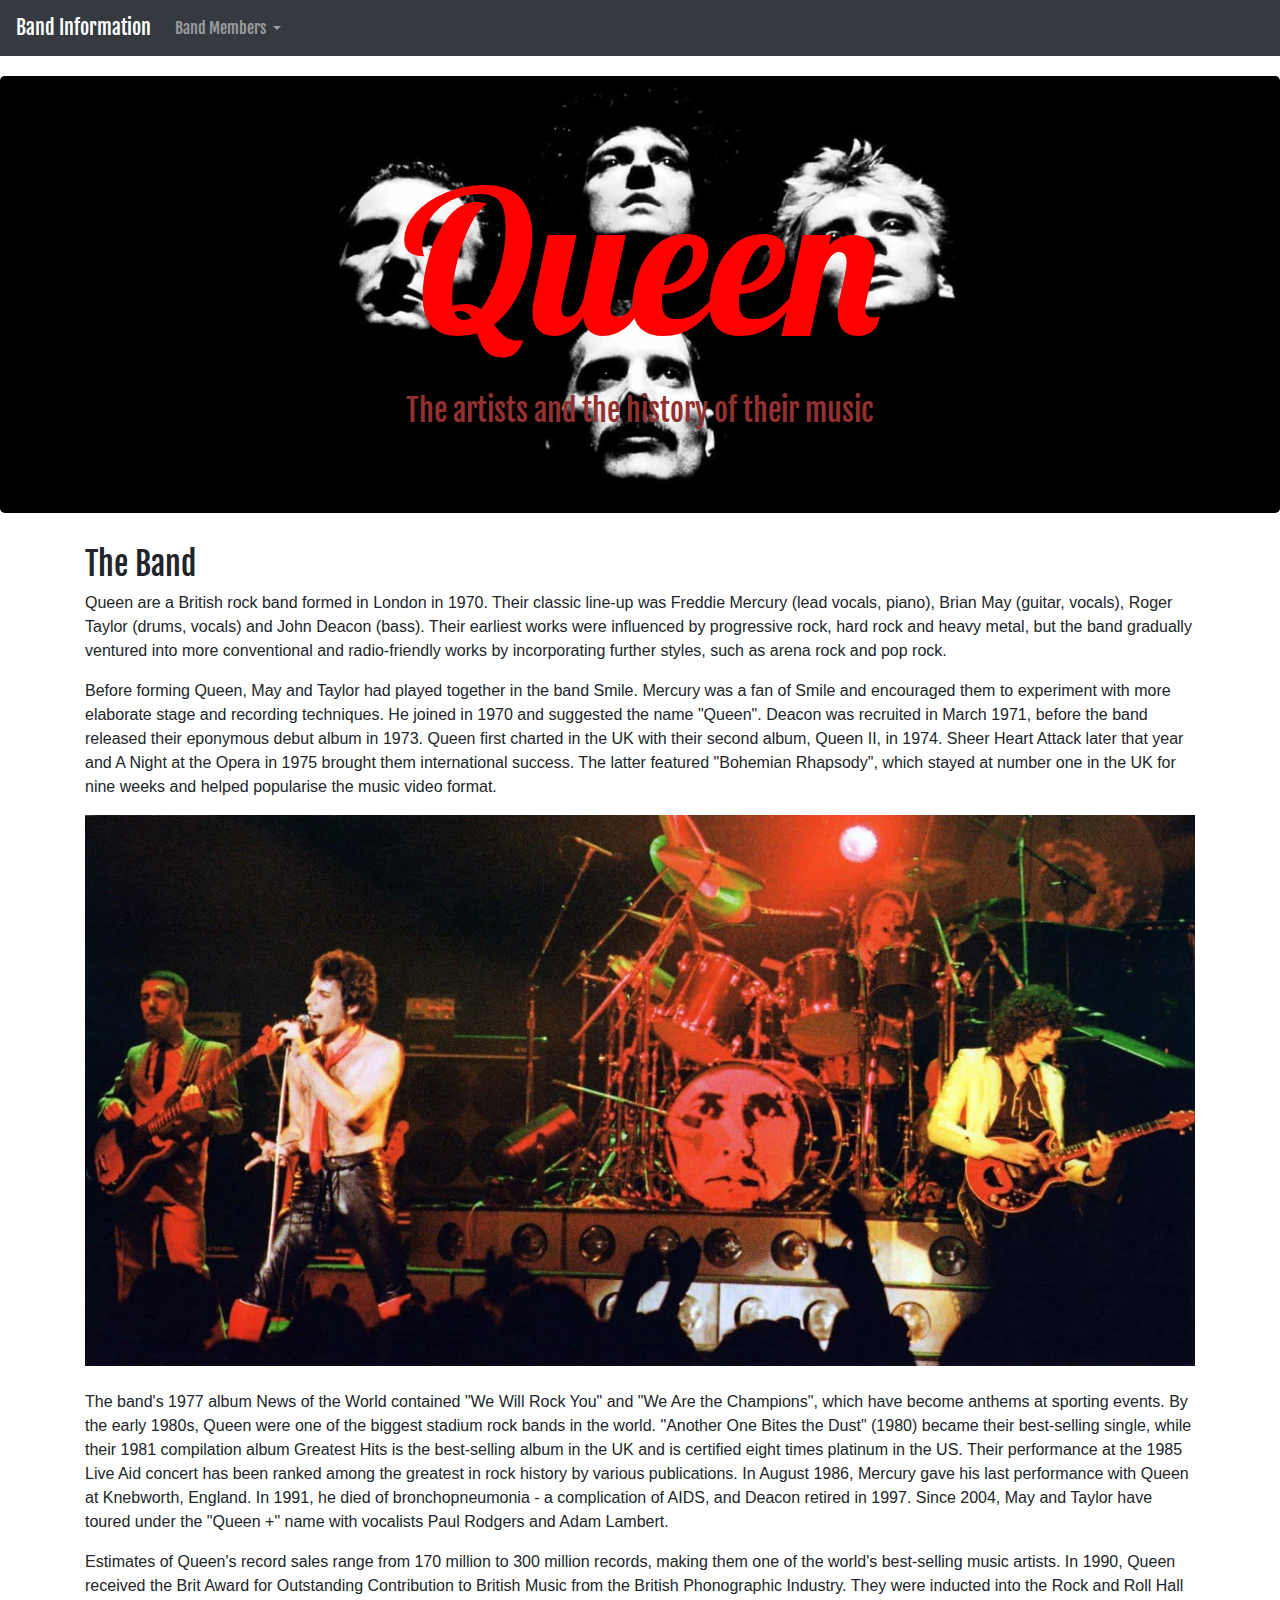
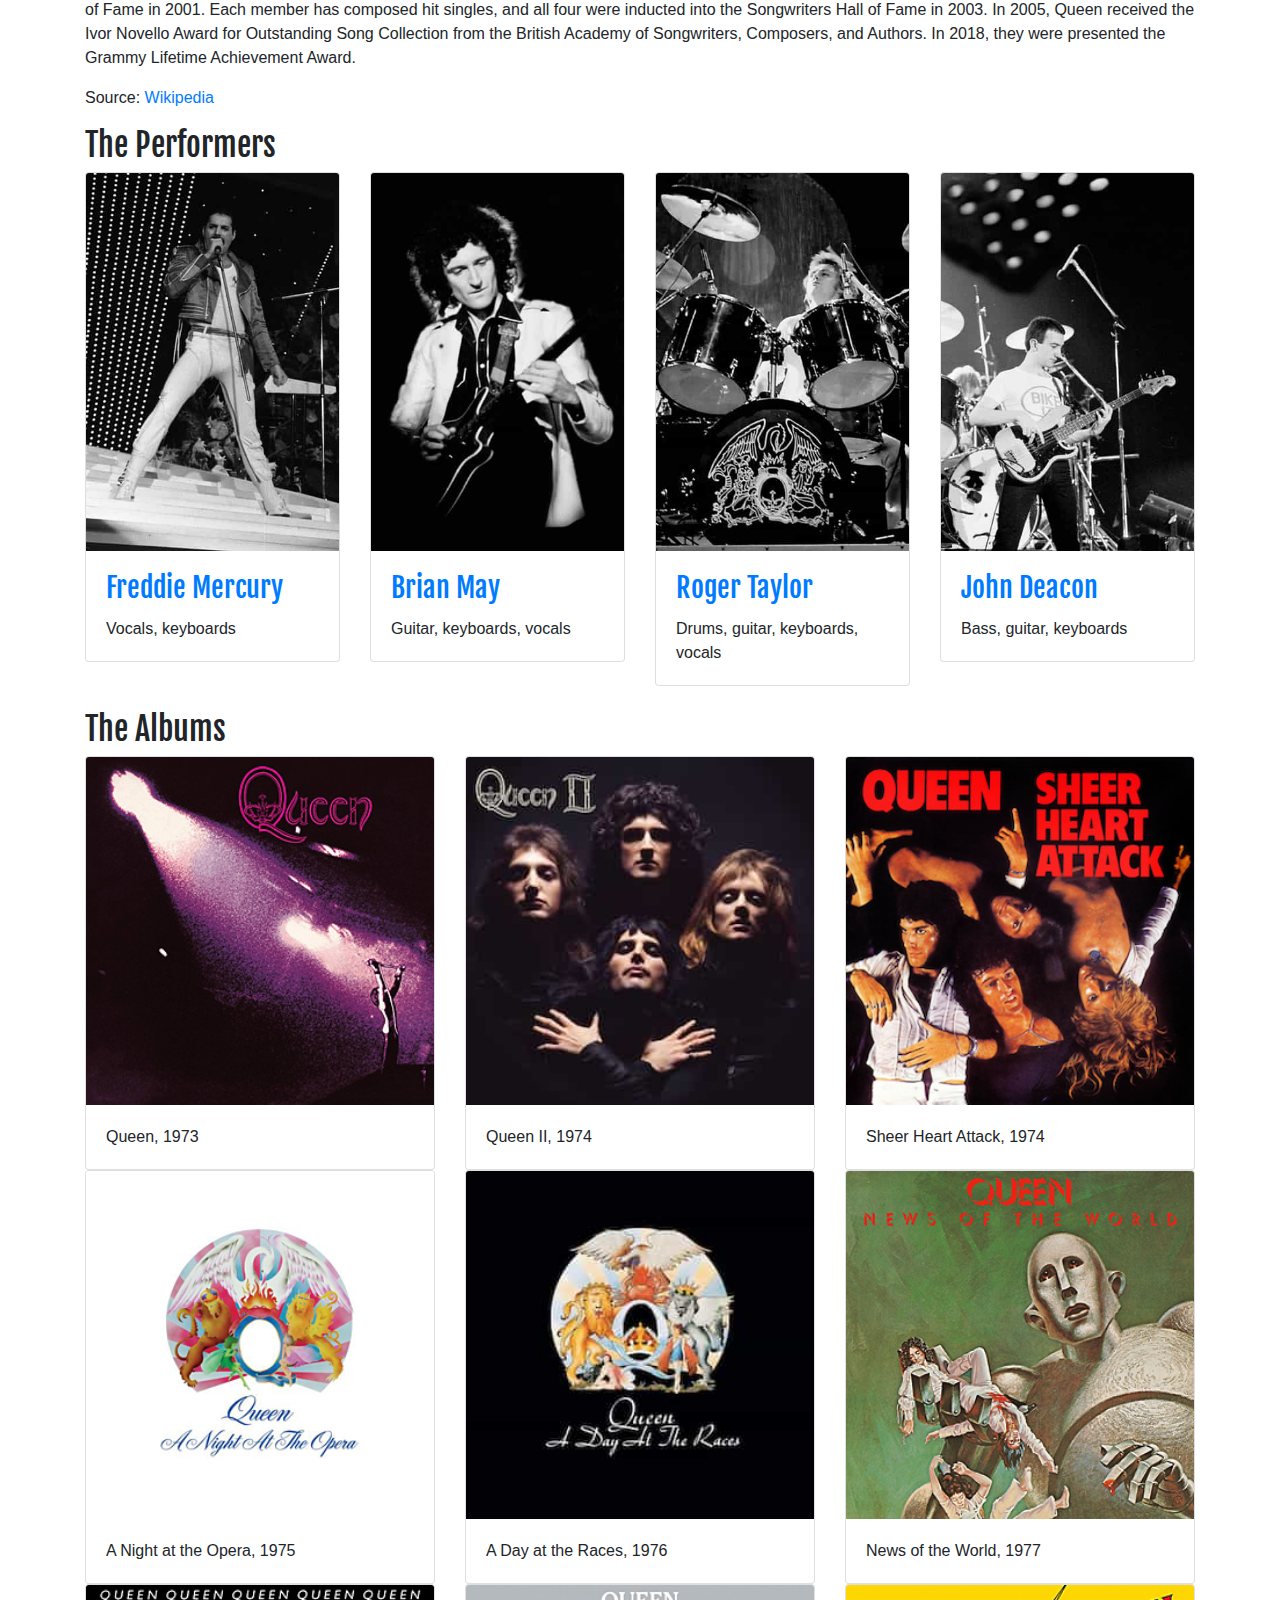
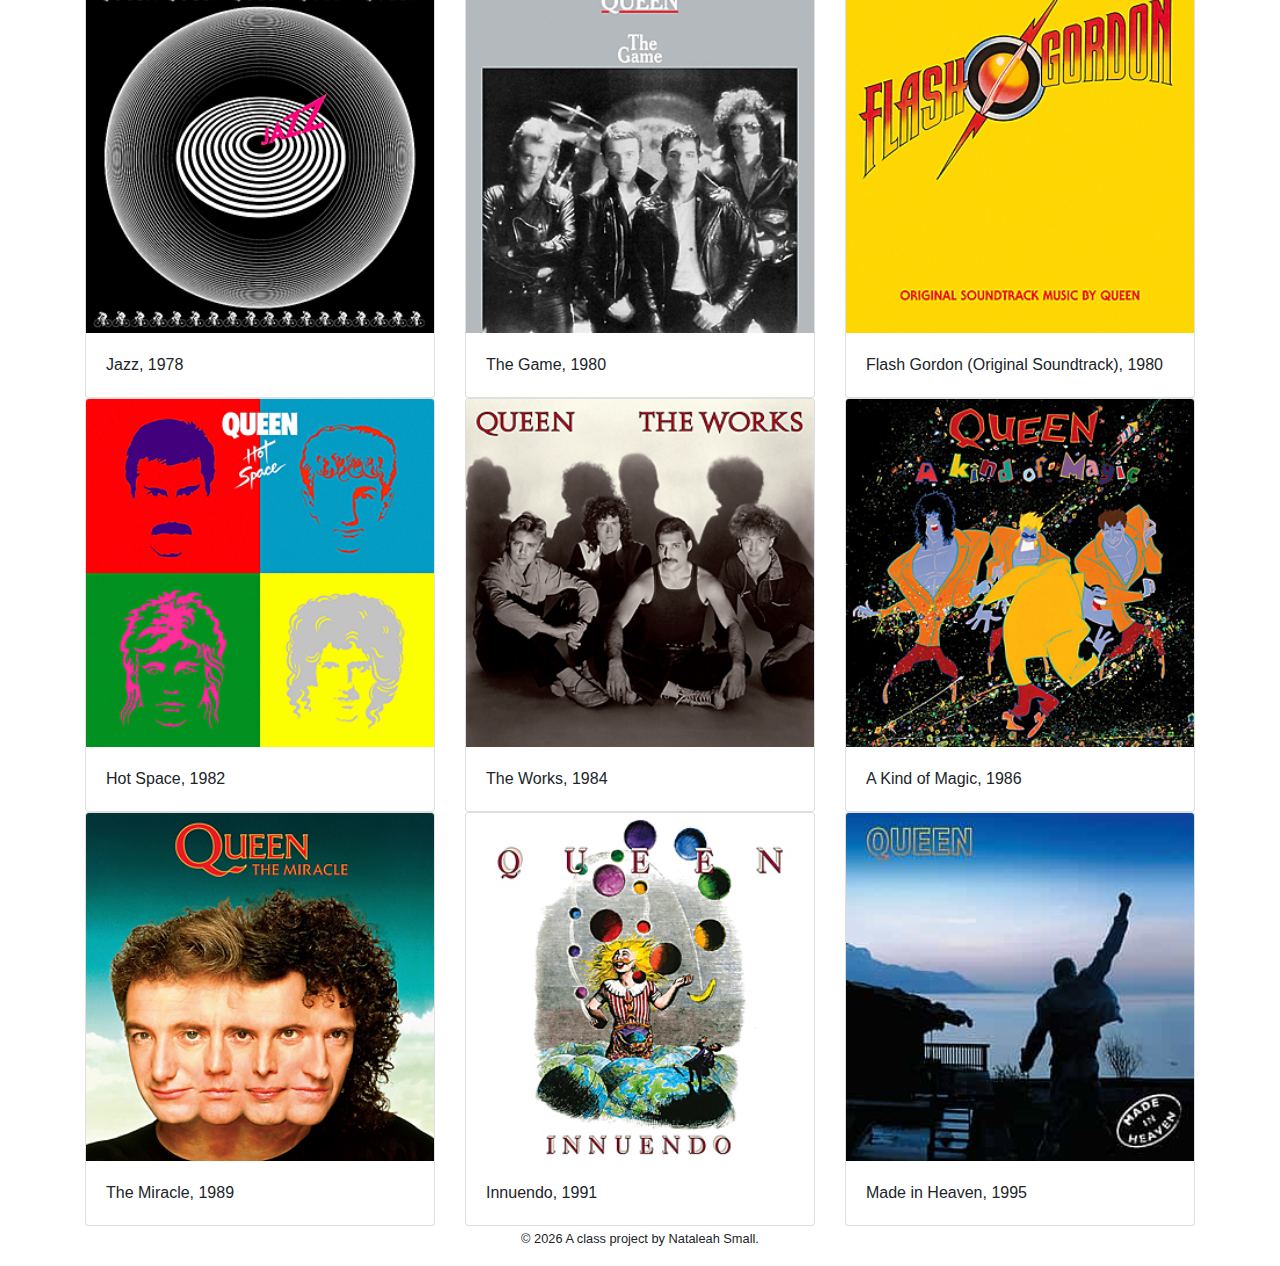
<file: docs/index.html>
<!doctype html>
<html lang="en">
<!-- A Intro to Coding for Journalists class project -->
<head>
  <title>Queen | Queen</title>
  <meta name="description" content="The artists and the history of their music">
  <meta charset="utf-8">
  <meta http-equiv="X-UA-Compatible" content="IE=edge" />
  <meta name="viewport" content="width=device-width, initial-scale=1, maximum-scale=1">
  <link rel="stylesheet" href="css/main.css">
</head>
<body>
  <nav class="navbar navbar-expand-lg navbar-dark bg-dark">
  <a class="navbar-brand" href="index.html">Band Information</a>
  <button class="navbar-toggler" type="button" data-toggle="collapse" data-target="#navbarNavDropdown" aria-controls="navbarNavDropdown" aria-expanded="false" aria-label="Toggle navigation">
    <span class="navbar-toggler-icon"></span>
  </button>
  <div class="collapse navbar-collapse" id="navbarNavDropdown">
    <ul class="navbar-nav">
      <li class="nav-item dropdown">
        <a class="nav-link dropdown-toggle" href="#" id="navbarDropdownMenuLink" role="button" data-toggle="dropdown" aria-haspopup="true" aria-expanded="false">
          Band Members
        </a>
        <div class="dropdown-menu" aria-labelledby="navbarDropdownMenuLink">
          <a class="dropdown-item" href=freddie-mercury.html>Freddie Mercury</a>
          <a class="dropdown-item" href="brian-may.html">Brian May</a>
          <a class="dropdown-item" href="roger-taylor.html">Roger Taylor</a>
          <a class="dropdown-item" href="john-deacon.html">John Deacon</a>
        </div>
      </li>
    </ul>
  </div>
</nav>


  <div class="jumbotron banner text-center">
  <h1>Queen <link href="https://fonts.googleapis.com/css2?family=Fjalla+One&family=Lobster&display=swap" rel="stylesheet"></h1>
  <p>The artists and the history of their music </p> 
</div>

  
<div class="container">
  <div class="row">
    <div class="col-sm-12">
      <h2>The Band <link href="https://fonts.googleapis.com/css2?family=Fjalla+One&family=Lobster&display=swap" rel="stylesheet"></h2>
      <p>Queen are a British rock band formed in London in 1970. Their classic line-up was Freddie Mercury (lead vocals, piano), Brian May (guitar, vocals), Roger Taylor (drums, vocals) and John Deacon (bass). Their earliest works were influenced by progressive rock, hard rock and heavy metal, but the band gradually ventured into more conventional and radio-friendly works by incorporating further styles, such as arena rock and pop rock.</p>
      <p>Before forming Queen, May and Taylor had played together in the band Smile. Mercury was a fan of Smile and encouraged them to experiment with more elaborate stage and recording techniques. He joined in 1970 and suggested the name "Queen". Deacon was recruited in March 1971, before the band released their eponymous debut album in 1973. Queen first charted in the UK with their second album, Queen II, in 1974. Sheer Heart Attack later that year and A Night at the Opera in 1975 brought them international success. The latter featured "Bohemian Rhapsody", which stayed at number one in the UK for nine weeks and helped popularise the music video format.</p>
      <img src="img/queen-live-on-stage.jpg" class="img-fluid mb-4">
      <p>The band's 1977 album News of the World contained "We Will Rock You" and "We Are the Champions", which have become anthems at sporting events. By the early 1980s, Queen were one of the biggest stadium rock bands in the world. "Another One Bites the Dust" (1980) became their best-selling single, while their 1981 compilation album Greatest Hits is the best-selling album in the UK and is certified eight times platinum in the US. Their performance at the 1985 Live Aid concert has been ranked among the greatest in rock history by various publications. In August 1986, Mercury gave his last performance with Queen at Knebworth, England. In 1991, he died of bronchopneumonia - a complication of AIDS, and Deacon retired in 1997. Since 2004, May and Taylor have toured under the "Queen +" name with vocalists Paul Rodgers and Adam Lambert.</p>
      <p>Estimates of Queen's record sales range from 170 million to 300 million records, making them one of the world's best-selling music artists. In 1990, Queen received the Brit Award for Outstanding Contribution to British Music from the British Phonographic Industry. They were inducted into the Rock and Roll Hall of Fame in 2001. Each member has composed hit singles, and all four were inducted into the Songwriters Hall of Fame in 2003. In 2005, Queen received the Ivor Novello Award for Outstanding Song Collection from the British Academy of Songwriters, Composers, and Authors. In 2018, they were presented the Grammy Lifetime Achievement Award.</p>
      <p>Source: <a href= "https://en.wikipedia.org/wiki/Queen_(band)">Wikipedia</a></p>
    </div>
  </div>
      <h2>The Performers</h2>
    <div class="row">
 
  <div class="col-sm-6 col-md-3 mb-4">
    <div class="card-deck">
    <div class="card">
      <img class="card-img-top" src="img/members/freddie-mercury-bw.jpg" alt="Card image cap">
      <div class="card-body">
        <h3 class="card-title"><a href="freddie-mercury.html">Freddie Mercury <link href="https://fonts.googleapis.com/css2?family=Fjalla+One&family=Lobster&display=swap" rel="stylesheet"></a></h3>
        <p class="card-text">Vocals, keyboards</p>
      </div>
    </div>
    </div>
  </div>
    
  <div class="col-sm-6 col-md-3 mb-4">
    <div class="card-deck">
    <div class="card">
      <img class="card-img-top" src="img/members/brian-may-bw.jpg" alt="Card image cap">
      <div class="card-body">
        <h3 class="card-title"><a href="brian-may.html">Brian May <link href="https://fonts.googleapis.com/css2?family=Fjalla+One&family=Lobster&display=swap" rel="stylesheet"></a></h3>
        <p class="card-text">Guitar, keyboards, vocals</p>
      </div>
    </div>
    </div>
  </div>
    
  <div class="col-sm-6 col-md-3 mb-4">
    <div class="card-deck">
    <div class="card">
      <img class="card-img-top" src="img/members/roger-taylor-bw.jpg" alt="Card image cap">
      <div class="card-body">
        <h3 class="card-title"><a href="roger-taylor.html">Roger Taylor <link href="https://fonts.googleapis.com/css2?family=Fjalla+One&family=Lobster&display=swap" rel="stylesheet"></a></h3>
        <p class="card-text">Drums, guitar, keyboards, vocals</p>
      </div>
    </div>
    </div>
  </div>
    
  <div class="col-sm-6 col-md-3 mb-4">
    <div class="card-deck">
    <div class="card">
      <img class="card-img-top" src="img/members/john-deacon-bw.jpg" alt="Card image cap">
      <div class="card-body">
        <h3 class="card-title"><a href="john-deacon.html">John Deacon <link href="https://fonts.googleapis.com/css2?family=Fjalla+One&family=Lobster&display=swap" rel="stylesheet"></a></h3>
        <p class="card-text">Bass, guitar, keyboards</p>
      </div>
    </div>
    </div>
  </div>
    
</div>
      <h2>The Albums</h2>
    <div class="row">

<div class="col-sm-6 col-md-4">
  <div class="card">
    <img src="img/discs/Queen_Queen.png" class="card-img-top" alt="Album Cover">
    <div class="card-body">
      <p class="card-text">Queen, 1973</p>
    </div>
  </div>
</div>

<div class="col-sm-6 col-md-4">
  <div class="card">
    <img src="img/discs/Queen_Queen_II.jpg" class="card-img-top" alt="Album Cover">
    <div class="card-body">
      <p class="card-text">Queen II, 1974</p>
    </div>
  </div>
</div>

<div class="col-sm-6 col-md-4">
  <div class="card">
    <img src="img/discs/Queen_Sheer_Heart_Attack.png" class="card-img-top" alt="Album Cover">
    <div class="card-body">
      <p class="card-text">Sheer Heart Attack, 1974</p>
    </div>
  </div>
</div>

<div class="col-sm-6 col-md-4">
  <div class="card">
    <img src="img/discs/Queen_A_Night_At_The_Opera.png" class="card-img-top" alt="Album Cover">
    <div class="card-body">
      <p class="card-text">A Night at the Opera, 1975</p>
    </div>
  </div>
</div>

<div class="col-sm-6 col-md-4">
  <div class="card">
    <img src="img/discs/Queen_A_Day_at_the_Races.jpg" class="card-img-top" alt="Album Cover">
    <div class="card-body">
      <p class="card-text">A Day at the Races, 1976</p>
    </div>
  </div>
</div>

<div class="col-sm-6 col-md-4">
  <div class="card">
    <img src="img/discs/Queen_News_Of_The_World.png" class="card-img-top" alt="Album Cover">
    <div class="card-body">
      <p class="card-text">News of the World, 1977</p>
    </div>
  </div>
</div>

<div class="col-sm-6 col-md-4">
  <div class="card">
    <img src="img/discs/Queen_Jazz.png" class="card-img-top" alt="Album Cover">
    <div class="card-body">
      <p class="card-text">Jazz, 1978</p>
    </div>
  </div>
</div>

<div class="col-sm-6 col-md-4">
  <div class="card">
    <img src="img/discs/Queen_The_Game.png" class="card-img-top" alt="Album Cover">
    <div class="card-body">
      <p class="card-text">The Game, 1980</p>
    </div>
  </div>
</div>

<div class="col-sm-6 col-md-4">
  <div class="card">
    <img src="img/discs/Queen_Flash_Gordon.png" class="card-img-top" alt="Album Cover">
    <div class="card-body">
      <p class="card-text">Flash Gordon (Original Soundtrack), 1980</p>
    </div>
  </div>
</div>

<div class="col-sm-6 col-md-4">
  <div class="card">
    <img src="img/discs/Queen_Hot_Space.png" class="card-img-top" alt="Album Cover">
    <div class="card-body">
      <p class="card-text">Hot Space, 1982</p>
    </div>
  </div>
</div>

<div class="col-sm-6 col-md-4">
  <div class="card">
    <img src="img/discs/Queen_The_Works.png" class="card-img-top" alt="Album Cover">
    <div class="card-body">
      <p class="card-text">The Works, 1984</p>
    </div>
  </div>
</div>

<div class="col-sm-6 col-md-4">
  <div class="card">
    <img src="img/discs/Queen_A_Kind_Of_Magic.png" class="card-img-top" alt="Album Cover">
    <div class="card-body">
      <p class="card-text">A Kind of Magic, 1986</p>
    </div>
  </div>
</div>

<div class="col-sm-6 col-md-4">
  <div class="card">
    <img src="img/discs/Queen_The_Miracle.png" class="card-img-top" alt="Album Cover">
    <div class="card-body">
      <p class="card-text">The Miracle, 1989</p>
    </div>
  </div>
</div>

<div class="col-sm-6 col-md-4">
  <div class="card">
    <img src="img/discs/Queen_Innuendo.png" class="card-img-top" alt="Album Cover">
    <div class="card-body">
      <p class="card-text">Innuendo, 1991</p>
    </div>
  </div>
</div>

<div class="col-sm-6 col-md-4">
  <div class="card">
    <img src="img/discs/Queen_Made_in_Heaven.jpg" class="card-img-top" alt="Album Cover">
    <div class="card-body">
      <p class="card-text">Made in Heaven, 1995</p>
    </div>
  </div>
</div>

</div>

  </div>


  <footer>
<p id="legal" class="center-block text-center">
  <small>&copy; <span class="copyright-year"></span>
  A class project by Nataleah Small.
</p>
</footer>


  <script src="js/jquery.js"></script>
  <script src="js/popper.js"></script>
  <script src="js/bootstrap.js"></script>
  <script src="js/scripts.js"></script>
</body>
</html>
</file>
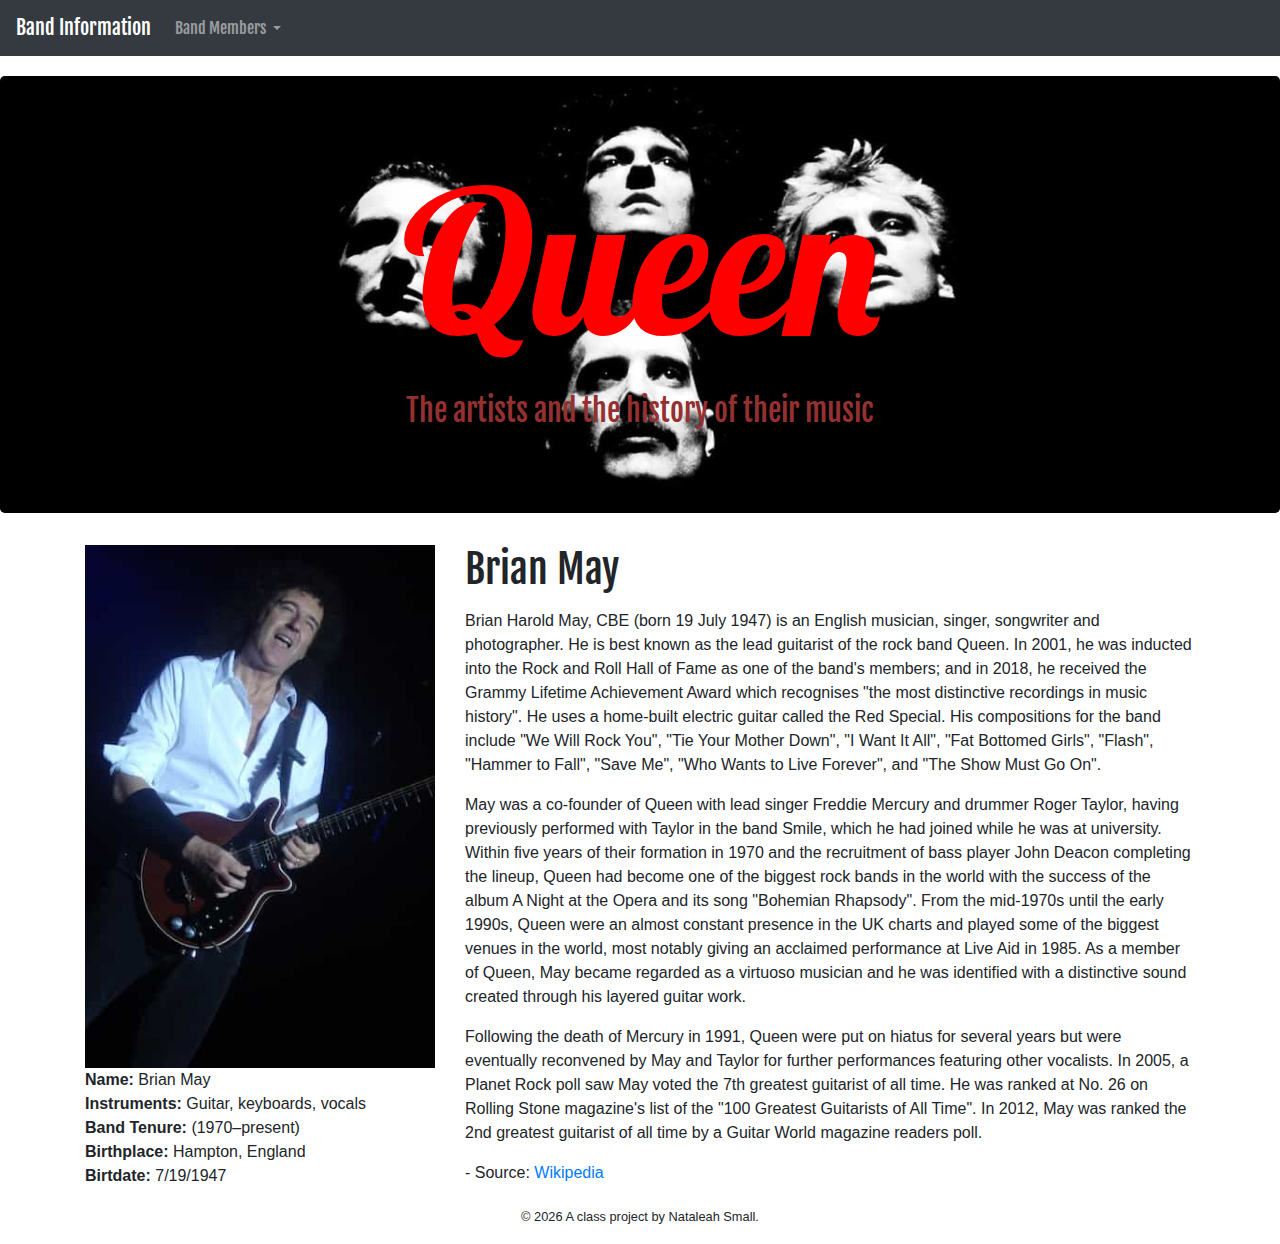
<file: docs/brian-may.html>
<!doctype html>
<html lang="en">
<!-- A Intro to Coding for Journalists class project -->
<head>
  <title>Queen |  Brian May </title>
  <meta name="description" content="Default description">
  <meta charset="utf-8">
  <meta http-equiv="X-UA-Compatible" content="IE=edge" />
  <meta name="viewport" content="width=device-width, initial-scale=1, maximum-scale=1">
  <link rel="stylesheet" href="css/main.css">
</head>
<body>
  <nav class="navbar navbar-expand-lg navbar-dark bg-dark">
  <a class="navbar-brand" href="index.html">Band Information</a>
  <button class="navbar-toggler" type="button" data-toggle="collapse" data-target="#navbarNavDropdown" aria-controls="navbarNavDropdown" aria-expanded="false" aria-label="Toggle navigation">
    <span class="navbar-toggler-icon"></span>
  </button>
  <div class="collapse navbar-collapse" id="navbarNavDropdown">
    <ul class="navbar-nav">
      <li class="nav-item dropdown">
        <a class="nav-link dropdown-toggle" href="#" id="navbarDropdownMenuLink" role="button" data-toggle="dropdown" aria-haspopup="true" aria-expanded="false">
          Band Members
        </a>
        <div class="dropdown-menu" aria-labelledby="navbarDropdownMenuLink">
          <a class="dropdown-item" href=freddie-mercury.html>Freddie Mercury</a>
          <a class="dropdown-item" href="brian-may.html">Brian May</a>
          <a class="dropdown-item" href="roger-taylor.html">Roger Taylor</a>
          <a class="dropdown-item" href="john-deacon.html">John Deacon</a>
        </div>
      </li>
    </ul>
  </div>
</nav>


  <div class="jumbotron banner text-center">
  <h1>Queen <link href="https://fonts.googleapis.com/css2?family=Fjalla+One&family=Lobster&display=swap" rel="stylesheet"></h1>
  <p>The artists and the history of their music </p> 
</div>

  
<article class="container">
  <div class="row">
    <div class="col-sm-4">
        
  <img src="img/members/brian-may-color.jpg" alt="Queen logo" class="img-fluid">
  <p class="byline"><b>Name:</b> Brian May <br><b>Instruments:</b> Guitar, keyboards, vocals<br>
  <span><b>Band Tenure:</b> (1970–present)</span>
  <br><b>Birthplace: </b>Hampton, England<br>
  <span><b>Birtdate:</b> 7/19/1947</span> 
  </p>

    </div>
    <div class="col-sm-8">
      
      <h1>Brian May</h1>
  <p><p>Brian Harold May, CBE (born 19 July 1947) is an English musician, singer, songwriter and photographer. He is best known as the lead guitarist of the rock band Queen. In 2001, he was inducted into the Rock and Roll Hall of Fame as one of the band's members; and in 2018, he received the Grammy Lifetime Achievement Award which recognises "the most distinctive recordings in music history". He uses a home-built electric guitar called the Red Special. His compositions for the band include "We Will Rock You", "Tie Your Mother Down", "I Want It All", "Fat Bottomed Girls", "Flash", "Hammer to Fall", "Save Me", "Who Wants to Live Forever", and "The Show Must Go On".</p>
<p>May was a co-founder of Queen with lead singer Freddie Mercury and drummer Roger Taylor, having previously performed with Taylor in the band Smile, which he had joined while he was at university. Within five years of their formation in 1970 and the recruitment of bass player John Deacon completing the lineup, Queen had become one of the biggest rock bands in the world with the success of the album A Night at the Opera and its song "Bohemian Rhapsody". From the mid-1970s until the early 1990s, Queen were an almost constant presence in the UK charts and played some of the biggest venues in the world, most notably giving an acclaimed performance at Live Aid in 1985. As a member of Queen, May became regarded as a virtuoso musician and he was identified with a distinctive sound created through his layered guitar work.</p>
<p>Following the death of Mercury in 1991, Queen were put on hiatus for several years but were eventually reconvened by May and Taylor for further performances featuring other vocalists. In 2005, a Planet Rock poll saw May voted the 7th greatest guitarist of all time. He was ranked at No. 26 on Rolling Stone magazine's list of the "100 Greatest Guitarists of All Time". In 2012, May was ranked the 2nd greatest guitarist of all time by a Guitar World magazine readers poll.</p>
<p>- Source: <a href="https://en.wikipedia.org/wiki/Brian_May">Wikipedia</a></p> </p>
      
    </div>
  </div>
</article>


  <footer>
<p id="legal" class="center-block text-center">
  <small>&copy; <span class="copyright-year"></span>
  A class project by Nataleah Small.
</p>
</footer>


  <script src="js/jquery.js"></script>
  <script src="js/popper.js"></script>
  <script src="js/bootstrap.js"></script>
  <script src="js/scripts.js"></script>
</body>
</html>
</file>
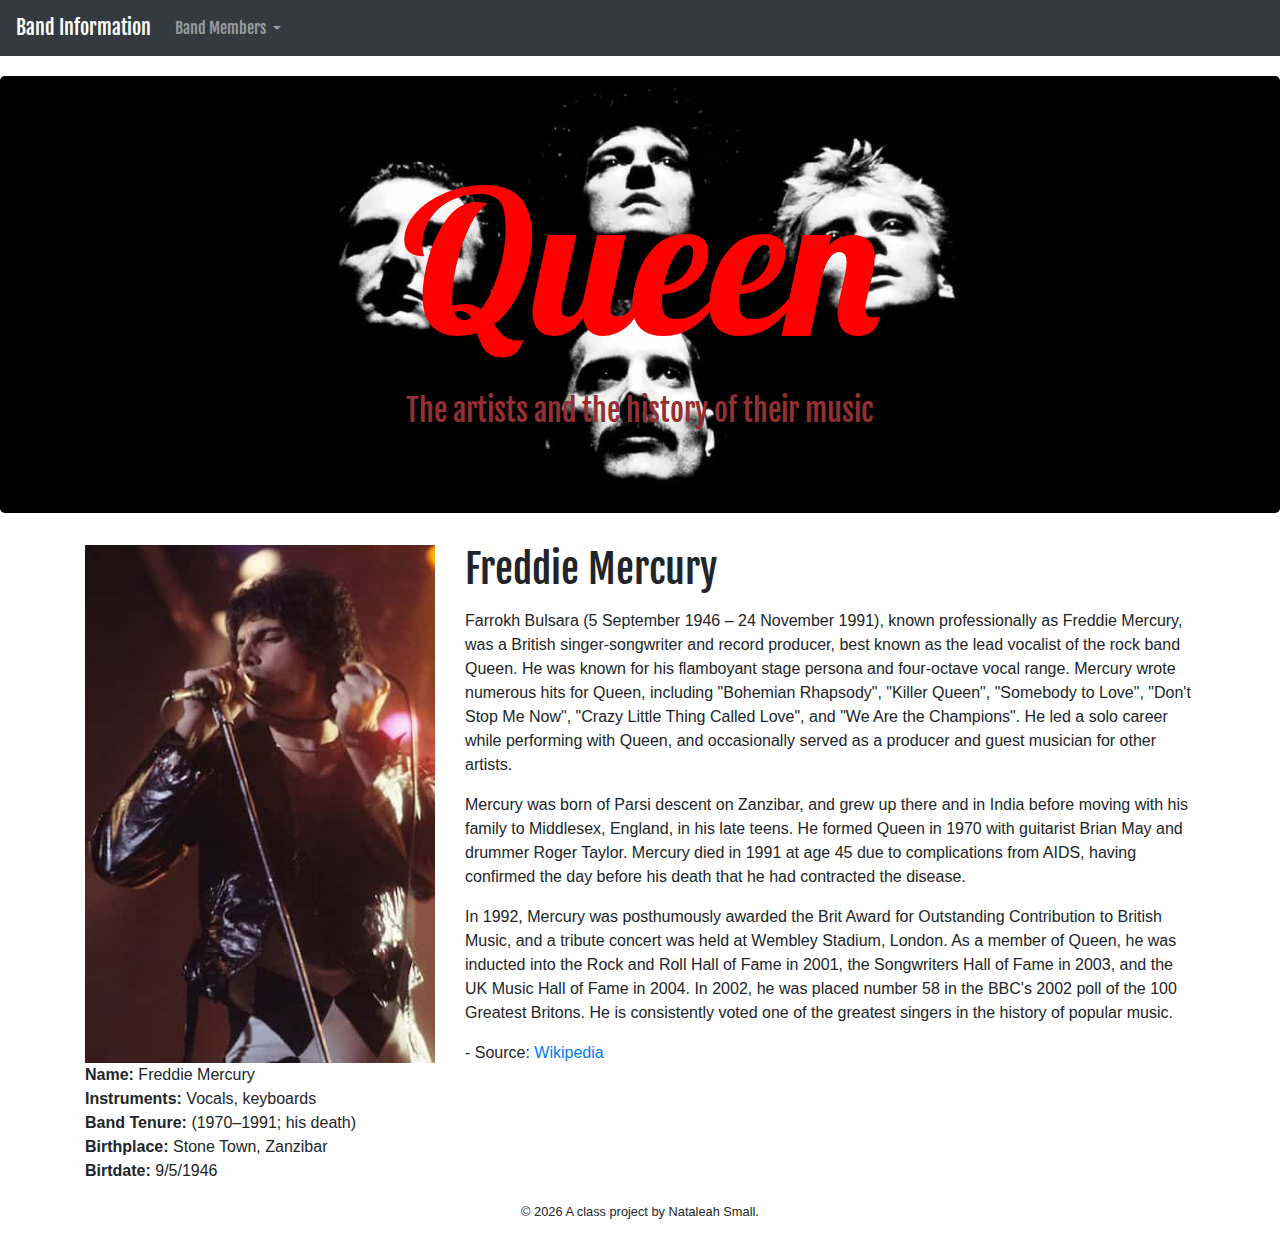
<file: docs/freddie-mercury.html>
<!doctype html>
<html lang="en">
<!-- A Intro to Coding for Journalists class project -->
<head>
  <title>Queen |  Freddie Mercury </title>
  <meta name="description" content="Default description">
  <meta charset="utf-8">
  <meta http-equiv="X-UA-Compatible" content="IE=edge" />
  <meta name="viewport" content="width=device-width, initial-scale=1, maximum-scale=1">
  <link rel="stylesheet" href="css/main.css">
</head>
<body>
  <nav class="navbar navbar-expand-lg navbar-dark bg-dark">
  <a class="navbar-brand" href="index.html">Band Information</a>
  <button class="navbar-toggler" type="button" data-toggle="collapse" data-target="#navbarNavDropdown" aria-controls="navbarNavDropdown" aria-expanded="false" aria-label="Toggle navigation">
    <span class="navbar-toggler-icon"></span>
  </button>
  <div class="collapse navbar-collapse" id="navbarNavDropdown">
    <ul class="navbar-nav">
      <li class="nav-item dropdown">
        <a class="nav-link dropdown-toggle" href="#" id="navbarDropdownMenuLink" role="button" data-toggle="dropdown" aria-haspopup="true" aria-expanded="false">
          Band Members
        </a>
        <div class="dropdown-menu" aria-labelledby="navbarDropdownMenuLink">
          <a class="dropdown-item" href=freddie-mercury.html>Freddie Mercury</a>
          <a class="dropdown-item" href="brian-may.html">Brian May</a>
          <a class="dropdown-item" href="roger-taylor.html">Roger Taylor</a>
          <a class="dropdown-item" href="john-deacon.html">John Deacon</a>
        </div>
      </li>
    </ul>
  </div>
</nav>


  <div class="jumbotron banner text-center">
  <h1>Queen <link href="https://fonts.googleapis.com/css2?family=Fjalla+One&family=Lobster&display=swap" rel="stylesheet"></h1>
  <p>The artists and the history of their music </p> 
</div>

  
<article class="container">
  <div class="row">
    <div class="col-sm-4">
        
  <img src="img/members/freddie-mercury-color.jpg" alt="Queen logo" class="img-fluid">
  <p class="byline"><b>Name:</b> Freddie Mercury <br><b>Instruments:</b> Vocals, keyboards<br>
  <span><b>Band Tenure:</b> (1970–1991; his death)</span>
  <br><b>Birthplace: </b>Stone Town, Zanzibar<br>
  <span><b>Birtdate:</b> 9/5/1946</span> 
  </p>

    </div>
    <div class="col-sm-8">
      
      <h1>Freddie Mercury</h1>
  <p><p>Farrokh Bulsara (5 September 1946 – 24 November 1991), known professionally as Freddie Mercury, was a British singer-songwriter and record producer, best known as the lead vocalist of the rock band Queen. He was known for his flamboyant stage persona and four-octave vocal range. Mercury wrote numerous hits for Queen, including "Bohemian Rhapsody", "Killer Queen", "Somebody to Love", "Don't Stop Me Now", "Crazy Little Thing Called Love", and "We Are the Champions". He led a solo career while performing with Queen, and occasionally served as a producer and guest musician for other artists.</p>
<p>Mercury was born of Parsi descent on Zanzibar, and grew up there and in India before moving with his family to Middlesex, England, in his late teens. He formed Queen in 1970 with guitarist Brian May and drummer Roger Taylor. Mercury died in 1991 at age 45 due to complications from AIDS, having confirmed the day before his death that he had contracted the disease.</p>
<p>In 1992, Mercury was posthumously awarded the Brit Award for Outstanding Contribution to British Music, and a tribute concert was held at Wembley Stadium, London. As a member of Queen, he was inducted into the Rock and Roll Hall of Fame in 2001, the Songwriters Hall of Fame in 2003, and the UK Music Hall of Fame in 2004. In 2002, he was placed number 58 in the BBC's 2002 poll of the 100 Greatest Britons. He is consistently voted one of the greatest singers in the history of popular music.</p>
<p>- Source: <a href="https://en.wikipedia.org/wiki/Freddie_Mercury">Wikipedia</a></p> </p>
      
    </div>
  </div>
</article>


  <footer>
<p id="legal" class="center-block text-center">
  <small>&copy; <span class="copyright-year"></span>
  A class project by Nataleah Small.
</p>
</footer>


  <script src="js/jquery.js"></script>
  <script src="js/popper.js"></script>
  <script src="js/bootstrap.js"></script>
  <script src="js/scripts.js"></script>
</body>
</html>
</file>
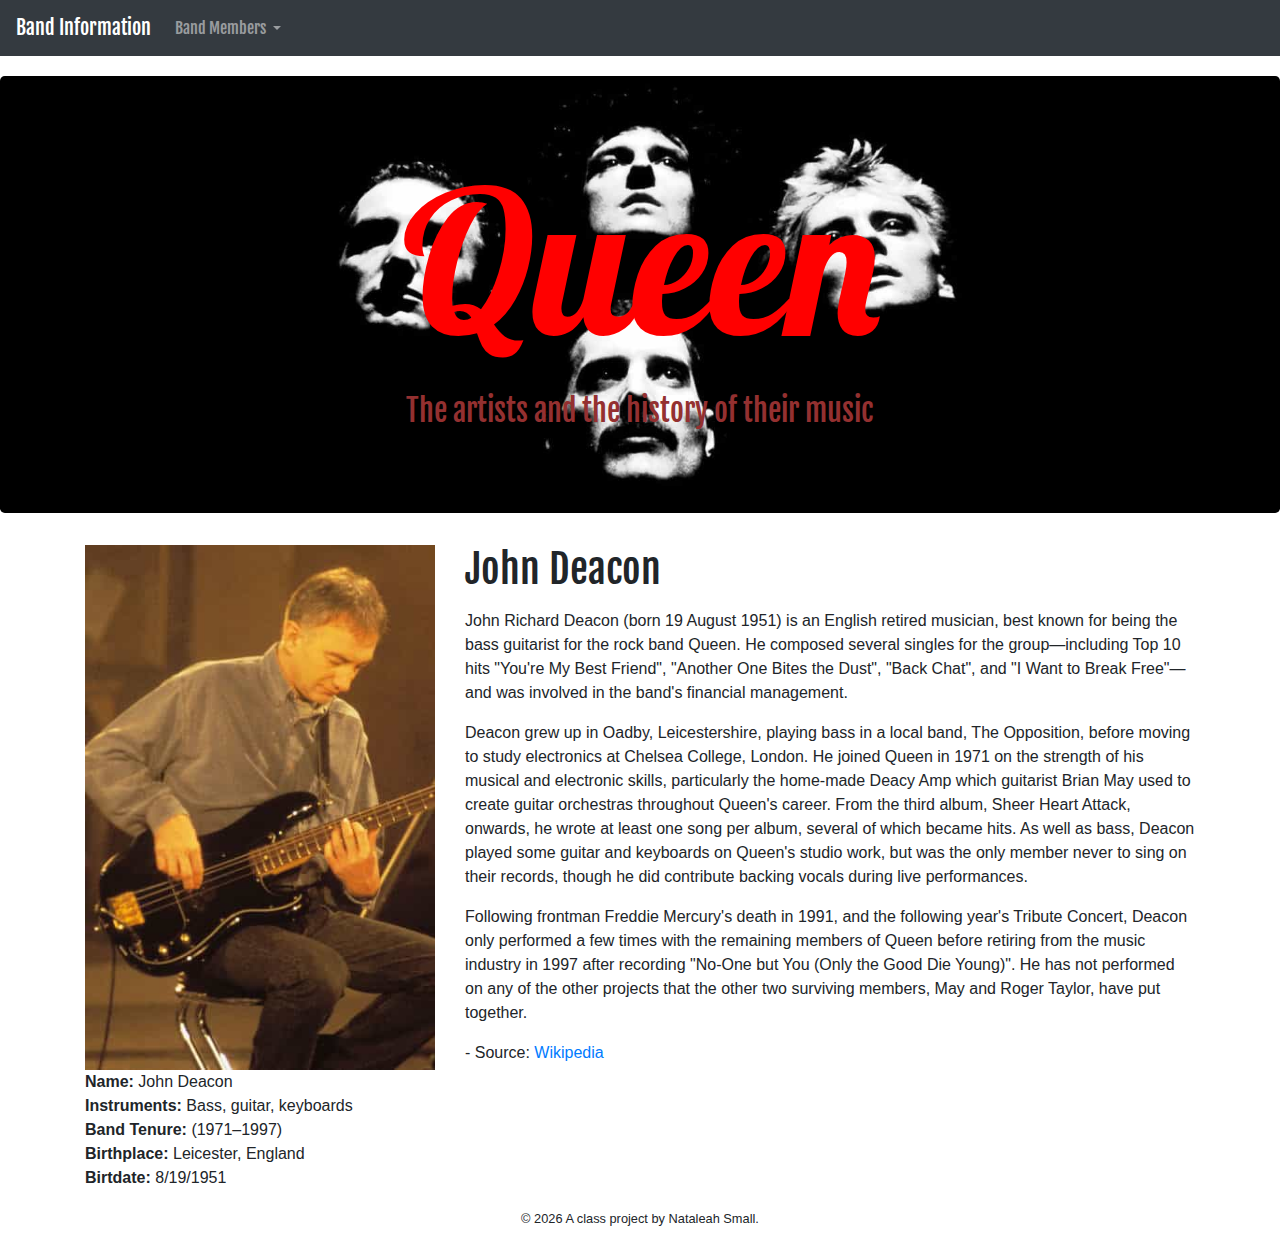
<file: docs/john-deacon.html>
<!doctype html>
<html lang="en">
<!-- A Intro to Coding for Journalists class project -->
<head>
  <title>Queen |  John Deacon </title>
  <meta name="description" content="Default description">
  <meta charset="utf-8">
  <meta http-equiv="X-UA-Compatible" content="IE=edge" />
  <meta name="viewport" content="width=device-width, initial-scale=1, maximum-scale=1">
  <link rel="stylesheet" href="css/main.css">
</head>
<body>
  <nav class="navbar navbar-expand-lg navbar-dark bg-dark">
  <a class="navbar-brand" href="index.html">Band Information</a>
  <button class="navbar-toggler" type="button" data-toggle="collapse" data-target="#navbarNavDropdown" aria-controls="navbarNavDropdown" aria-expanded="false" aria-label="Toggle navigation">
    <span class="navbar-toggler-icon"></span>
  </button>
  <div class="collapse navbar-collapse" id="navbarNavDropdown">
    <ul class="navbar-nav">
      <li class="nav-item dropdown">
        <a class="nav-link dropdown-toggle" href="#" id="navbarDropdownMenuLink" role="button" data-toggle="dropdown" aria-haspopup="true" aria-expanded="false">
          Band Members
        </a>
        <div class="dropdown-menu" aria-labelledby="navbarDropdownMenuLink">
          <a class="dropdown-item" href=freddie-mercury.html>Freddie Mercury</a>
          <a class="dropdown-item" href="brian-may.html">Brian May</a>
          <a class="dropdown-item" href="roger-taylor.html">Roger Taylor</a>
          <a class="dropdown-item" href="john-deacon.html">John Deacon</a>
        </div>
      </li>
    </ul>
  </div>
</nav>


  <div class="jumbotron banner text-center">
  <h1>Queen <link href="https://fonts.googleapis.com/css2?family=Fjalla+One&family=Lobster&display=swap" rel="stylesheet"></h1>
  <p>The artists and the history of their music </p> 
</div>

  
<article class="container">
  <div class="row">
    <div class="col-sm-4">
        
  <img src="img/members/john-deacon-color.jpg" alt="Queen logo" class="img-fluid">
  <p class="byline"><b>Name:</b> John Deacon <br><b>Instruments:</b> Bass, guitar, keyboards<br>
  <span><b>Band Tenure:</b> (1971–1997)</span>
  <br><b>Birthplace: </b>Leicester, England<br>
  <span><b>Birtdate:</b> 8/19/1951</span> 
  </p>

    </div>
    <div class="col-sm-8">
      
      <h1>John Deacon</h1>
  <p><p>John Richard Deacon (born 19 August 1951) is an English retired musician, best known for being the bass guitarist for the rock band Queen. He composed several singles for the group—including Top 10 hits "You're My Best Friend", "Another One Bites the Dust", "Back Chat", and "I Want to Break Free"—and was involved in the band's financial management.</p>
<p>Deacon grew up in Oadby, Leicestershire, playing bass in a local band, The Opposition, before moving to study electronics at Chelsea College, London. He joined Queen in 1971 on the strength of his musical and electronic skills, particularly the home-made Deacy Amp which guitarist Brian May used to create guitar orchestras throughout Queen's career. From the third album, Sheer Heart Attack, onwards, he wrote at least one song per album, several of which became hits. As well as bass, Deacon played some guitar and keyboards on Queen's studio work, but was the only member never to sing on their records, though he did contribute backing vocals during live performances.</p>
<p>Following frontman Freddie Mercury's death in 1991, and the following year's Tribute Concert, Deacon only performed a few times with the remaining members of Queen before retiring from the music industry in 1997 after recording "No-One but You (Only the Good Die Young)". He has not performed on any of the other projects that the other two surviving members, May and Roger Taylor, have put together.</p>
<p>- Source: <a href="https://en.wikipedia.org/wiki/John_Deacon">Wikipedia</a></p> </p>
      
    </div>
  </div>
</article>


  <footer>
<p id="legal" class="center-block text-center">
  <small>&copy; <span class="copyright-year"></span>
  A class project by Nataleah Small.
</p>
</footer>


  <script src="js/jquery.js"></script>
  <script src="js/popper.js"></script>
  <script src="js/bootstrap.js"></script>
  <script src="js/scripts.js"></script>
</body>
</html>
</file>
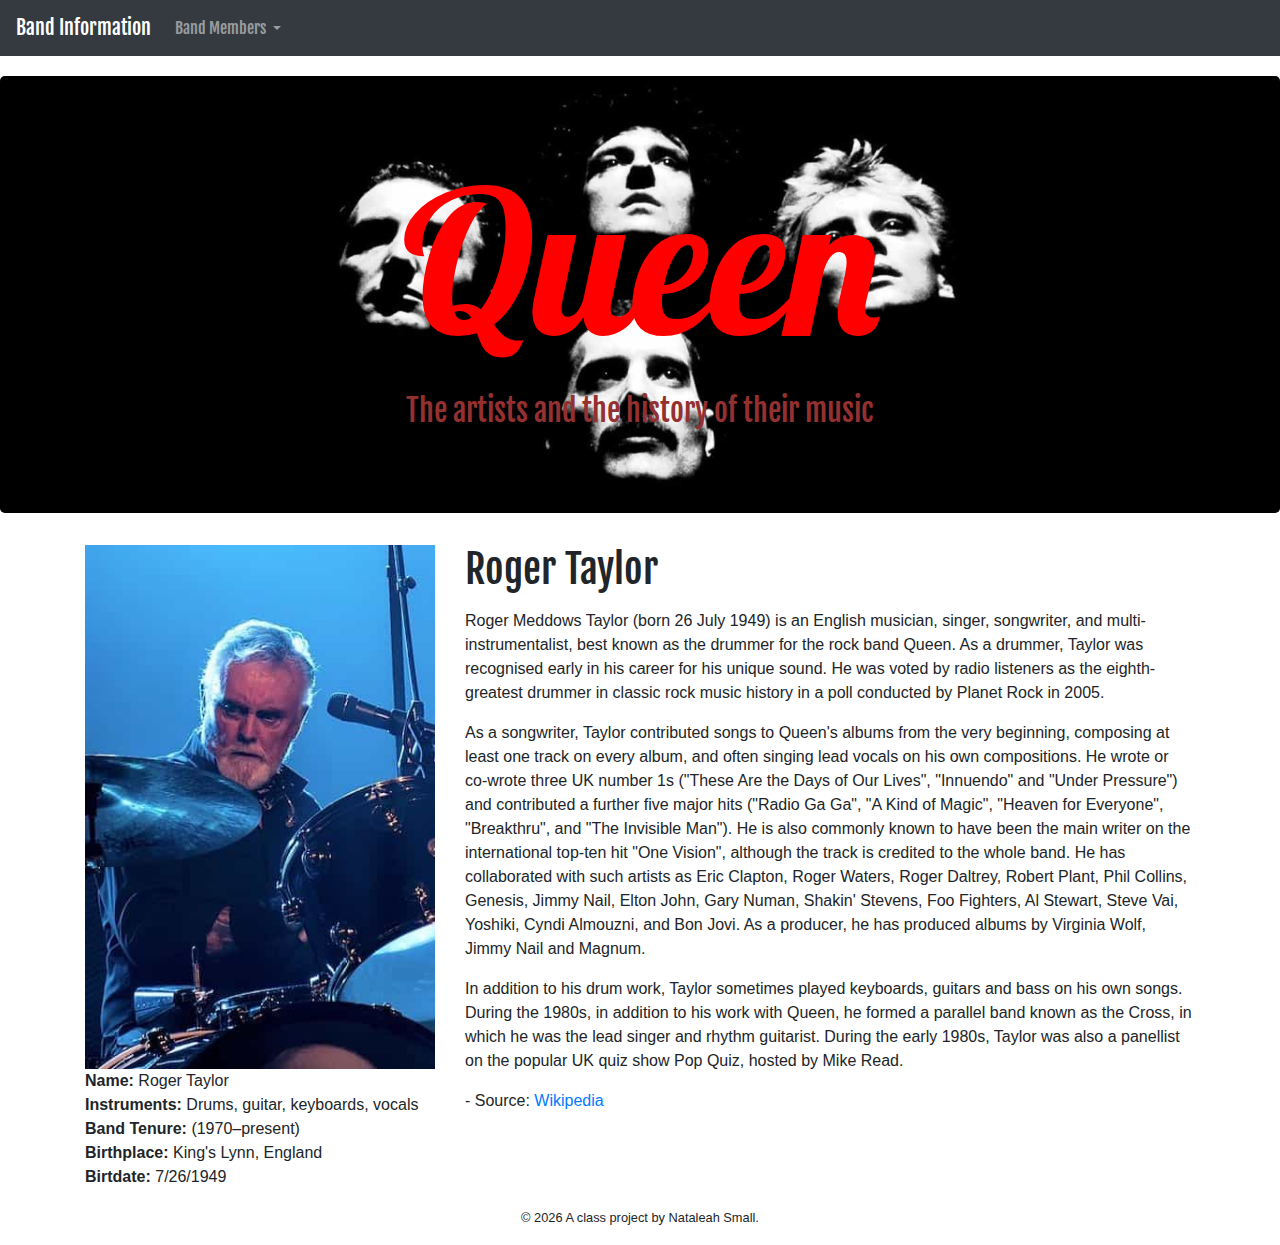
<file: docs/roger-taylor.html>
<!doctype html>
<html lang="en">
<!-- A Intro to Coding for Journalists class project -->
<head>
  <title>Queen |  Roger Taylor </title>
  <meta name="description" content="Default description">
  <meta charset="utf-8">
  <meta http-equiv="X-UA-Compatible" content="IE=edge" />
  <meta name="viewport" content="width=device-width, initial-scale=1, maximum-scale=1">
  <link rel="stylesheet" href="css/main.css">
</head>
<body>
  <nav class="navbar navbar-expand-lg navbar-dark bg-dark">
  <a class="navbar-brand" href="index.html">Band Information</a>
  <button class="navbar-toggler" type="button" data-toggle="collapse" data-target="#navbarNavDropdown" aria-controls="navbarNavDropdown" aria-expanded="false" aria-label="Toggle navigation">
    <span class="navbar-toggler-icon"></span>
  </button>
  <div class="collapse navbar-collapse" id="navbarNavDropdown">
    <ul class="navbar-nav">
      <li class="nav-item dropdown">
        <a class="nav-link dropdown-toggle" href="#" id="navbarDropdownMenuLink" role="button" data-toggle="dropdown" aria-haspopup="true" aria-expanded="false">
          Band Members
        </a>
        <div class="dropdown-menu" aria-labelledby="navbarDropdownMenuLink">
          <a class="dropdown-item" href=freddie-mercury.html>Freddie Mercury</a>
          <a class="dropdown-item" href="brian-may.html">Brian May</a>
          <a class="dropdown-item" href="roger-taylor.html">Roger Taylor</a>
          <a class="dropdown-item" href="john-deacon.html">John Deacon</a>
        </div>
      </li>
    </ul>
  </div>
</nav>


  <div class="jumbotron banner text-center">
  <h1>Queen <link href="https://fonts.googleapis.com/css2?family=Fjalla+One&family=Lobster&display=swap" rel="stylesheet"></h1>
  <p>The artists and the history of their music </p> 
</div>

  
<article class="container">
  <div class="row">
    <div class="col-sm-4">
        
  <img src="img/members/roger-taylor-color.jpg" alt="Queen logo" class="img-fluid">
  <p class="byline"><b>Name:</b> Roger Taylor <br><b>Instruments:</b> Drums, guitar, keyboards, vocals<br>
  <span><b>Band Tenure:</b> (1970–present)</span>
  <br><b>Birthplace: </b>King&#39;s Lynn, England<br>
  <span><b>Birtdate:</b> 7/26/1949</span> 
  </p>

    </div>
    <div class="col-sm-8">
      
      <h1>Roger Taylor</h1>
  <p><p>Roger Meddows Taylor (born 26 July 1949) is an English musician, singer, songwriter, and multi-instrumentalist, best known as the drummer for the rock band Queen. As a drummer, Taylor was recognised early in his career for his unique sound. He was voted by radio listeners as the eighth-greatest drummer in classic rock music history in a poll conducted by Planet Rock in 2005.</p>
<p>As a songwriter, Taylor contributed songs to Queen's albums from the very beginning, composing at least one track on every album, and often singing lead vocals on his own compositions. He wrote or co-wrote three UK number 1s ("These Are the Days of Our Lives", "Innuendo" and "Under Pressure") and contributed a further five major hits ("Radio Ga Ga", "A Kind of Magic", "Heaven for Everyone", "Breakthru", and "The Invisible Man"). He is also commonly known to have been the main writer on the international top-ten hit "One Vision", although the track is credited to the whole band. He has collaborated with such artists as Eric Clapton, Roger Waters, Roger Daltrey, Robert Plant, Phil Collins, Genesis, Jimmy Nail, Elton John, Gary Numan, Shakin' Stevens, Foo Fighters, Al Stewart, Steve Vai, Yoshiki, Cyndi Almouzni, and Bon Jovi. As a producer, he has produced albums by Virginia Wolf, Jimmy Nail and Magnum.</p>
<p>In addition to his drum work, Taylor sometimes played keyboards, guitars and bass on his own songs. During the 1980s, in addition to his work with Queen, he formed a parallel band known as the Cross, in which he was the lead singer and rhythm guitarist. During the early 1980s, Taylor was also a panellist on the popular UK quiz show Pop Quiz, hosted by Mike Read.</p>
<p>- Source: <a href="https://en.wikipedia.org/wiki/Roger_Taylor_(Queen_drummer)">Wikipedia</a></p> </p>
      
    </div>
  </div>
</article>


  <footer>
<p id="legal" class="center-block text-center">
  <small>&copy; <span class="copyright-year"></span>
  A class project by Nataleah Small.
</p>
</footer>


  <script src="js/jquery.js"></script>
  <script src="js/popper.js"></script>
  <script src="js/bootstrap.js"></script>
  <script src="js/scripts.js"></script>
</body>
</html>
</file>
